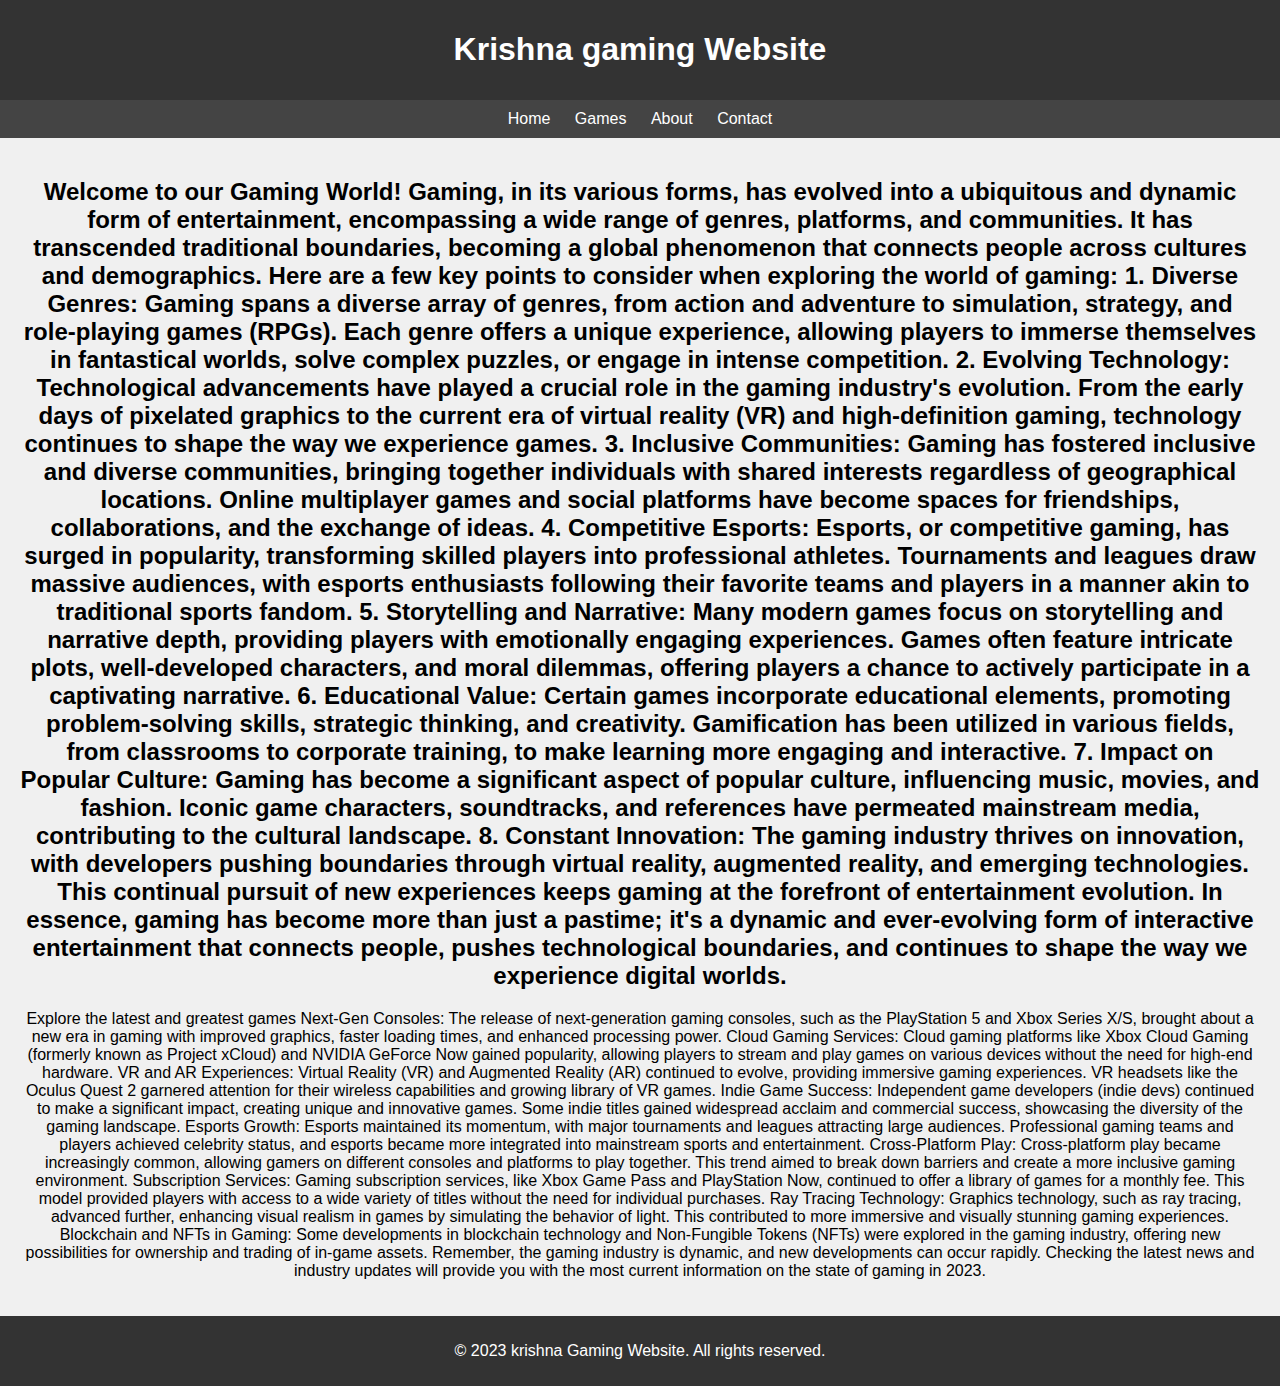
<file: index.html>
<!DOCTYPE html>
<html lang="en">
<head>
    <meta charset="UTF-8">
    <meta name="viewport" content="width=device-width, initial-scale=1.0">
    <!DOCTYPE html>
<html lang="en">
<head>
    <meta charset="UTF-8">
    <meta name="viewport" content="width=device-width, initial-scale=1.0">
    <title>KRISHNA GAMING Website</title>
    <style>
        body {
            font-family: 'Arial', sans-serif;
            margin: 0;
            padding: 0;
            background-color: #f0f0f0;
        }

        header {
            background-color: #333;
            color: #fff;
            padding: 10px;
            text-align: center;
        }

        nav {
            background-color: #444;
            color: #fff;
            padding: 10px;
            text-align: center;
        }

        nav a {
            color: #fff;
            text-decoration: none;
            margin: 0 10px;
        }

        section {
            padding: 20px;
            text-align: center;
        }

        footer {
            background-color: #333;
            color: #fff;
            padding: 10px;
            text-align: center;
        }
    </style>
</head>
<body>
    <header>
        <h1>Krishna gaming Website</h1>
    </header>

    <nav>
        <a href="new.html">Home</a>
        <a href="typing.html">Games</a>
        <a href="about.html">About</a>
        <a href="contact.html">Contact</a>
    </nav>

    <section>
        <h2>Welcome to our Gaming World!
            Gaming, in its various forms, has evolved into a ubiquitous and dynamic form of entertainment, encompassing a wide range of genres, platforms, and communities. It has transcended traditional boundaries, becoming a global phenomenon that connects people across cultures and demographics. Here are a few key points to consider when exploring the world of gaming:
            
            1. Diverse Genres:
            Gaming spans a diverse array of genres, from action and adventure to simulation, strategy, and role-playing games (RPGs). Each genre offers a unique experience, allowing players to immerse themselves in fantastical worlds, solve complex puzzles, or engage in intense competition.
            
            2. Evolving Technology:
            Technological advancements have played a crucial role in the gaming industry's evolution. From the early days of pixelated graphics to the current era of virtual reality (VR) and high-definition gaming, technology continues to shape the way we experience games.
            
            3. Inclusive Communities:
            Gaming has fostered inclusive and diverse communities, bringing together individuals with shared interests regardless of geographical locations. Online multiplayer games and social platforms have become spaces for friendships, collaborations, and the exchange of ideas.
            
            4. Competitive Esports:
            Esports, or competitive gaming, has surged in popularity, transforming skilled players into professional athletes. Tournaments and leagues draw massive audiences, with esports enthusiasts following their favorite teams and players in a manner akin to traditional sports fandom.
            
            5. Storytelling and Narrative:
            Many modern games focus on storytelling and narrative depth, providing players with emotionally engaging experiences. Games often feature intricate plots, well-developed characters, and moral dilemmas, offering players a chance to actively participate in a captivating narrative.
            
            6. Educational Value:
            Certain games incorporate educational elements, promoting problem-solving skills, strategic thinking, and creativity. Gamification has been utilized in various fields, from classrooms to corporate training, to make learning more engaging and interactive.
            
            7. Impact on Popular Culture:
            Gaming has become a significant aspect of popular culture, influencing music, movies, and fashion. Iconic game characters, soundtracks, and references have permeated mainstream media, contributing to the cultural landscape.
            
            8. Constant Innovation:
            The gaming industry thrives on innovation, with developers pushing boundaries through virtual reality, augmented reality, and emerging technologies. This continual pursuit of new experiences keeps gaming at the forefront of entertainment evolution.
            
            In essence, gaming has become more than just a pastime; it's a dynamic and ever-evolving form of interactive entertainment that connects people, pushes technological boundaries, and continues to shape the way we experience digital worlds.
            
            
            
            
            
            </h2>
        <p>Explore the latest and greatest games
            
            Next-Gen Consoles:
            The release of next-generation gaming consoles, such as the PlayStation 5 and Xbox Series X/S, brought about a new era in gaming with improved graphics, faster loading times, and enhanced processing power.
            
            Cloud Gaming Services:
            Cloud gaming platforms like Xbox Cloud Gaming (formerly known as Project xCloud) and NVIDIA GeForce Now gained popularity, allowing players to stream and play games on various devices without the need for high-end hardware.
            
            VR and AR Experiences:
            Virtual Reality (VR) and Augmented Reality (AR) continued to evolve, providing immersive gaming experiences. VR headsets like the Oculus Quest 2 garnered attention for their wireless capabilities and growing library of VR games.
            
            Indie Game Success:
            Independent game developers (indie devs) continued to make a significant impact, creating unique and innovative games. Some indie titles gained widespread acclaim and commercial success, showcasing the diversity of the gaming landscape.
            
            Esports Growth:
            Esports maintained its momentum, with major tournaments and leagues attracting large audiences. Professional gaming teams and players achieved celebrity status, and esports became more integrated into mainstream sports and entertainment.
            
            Cross-Platform Play:
            Cross-platform play became increasingly common, allowing gamers on different consoles and platforms to play together. This trend aimed to break down barriers and create a more inclusive gaming environment.
            
            Subscription Services:
            Gaming subscription services, like Xbox Game Pass and PlayStation Now, continued to offer a library of games for a monthly fee. This model provided players with access to a wide variety of titles without the need for individual purchases.
            
            Ray Tracing Technology:
            Graphics technology, such as ray tracing, advanced further, enhancing visual realism in games by simulating the behavior of light. This contributed to more immersive and visually stunning gaming experiences.
            
            Blockchain and NFTs in Gaming:
            Some developments in blockchain technology and Non-Fungible Tokens (NFTs) were explored in the gaming industry, offering new possibilities for ownership and trading of in-game assets.
            
            Remember, the gaming industry is dynamic, and new developments can occur rapidly. Checking the latest news and industry updates will provide you with the most current information on the state of gaming in 2023.
            
            
            
            
            
            </p>
    </section>

    <footer>
        <p>&copy; 2023 krishna Gaming Website. All rights reserved.</p>
    </footer>
</body>
</html>
</file>
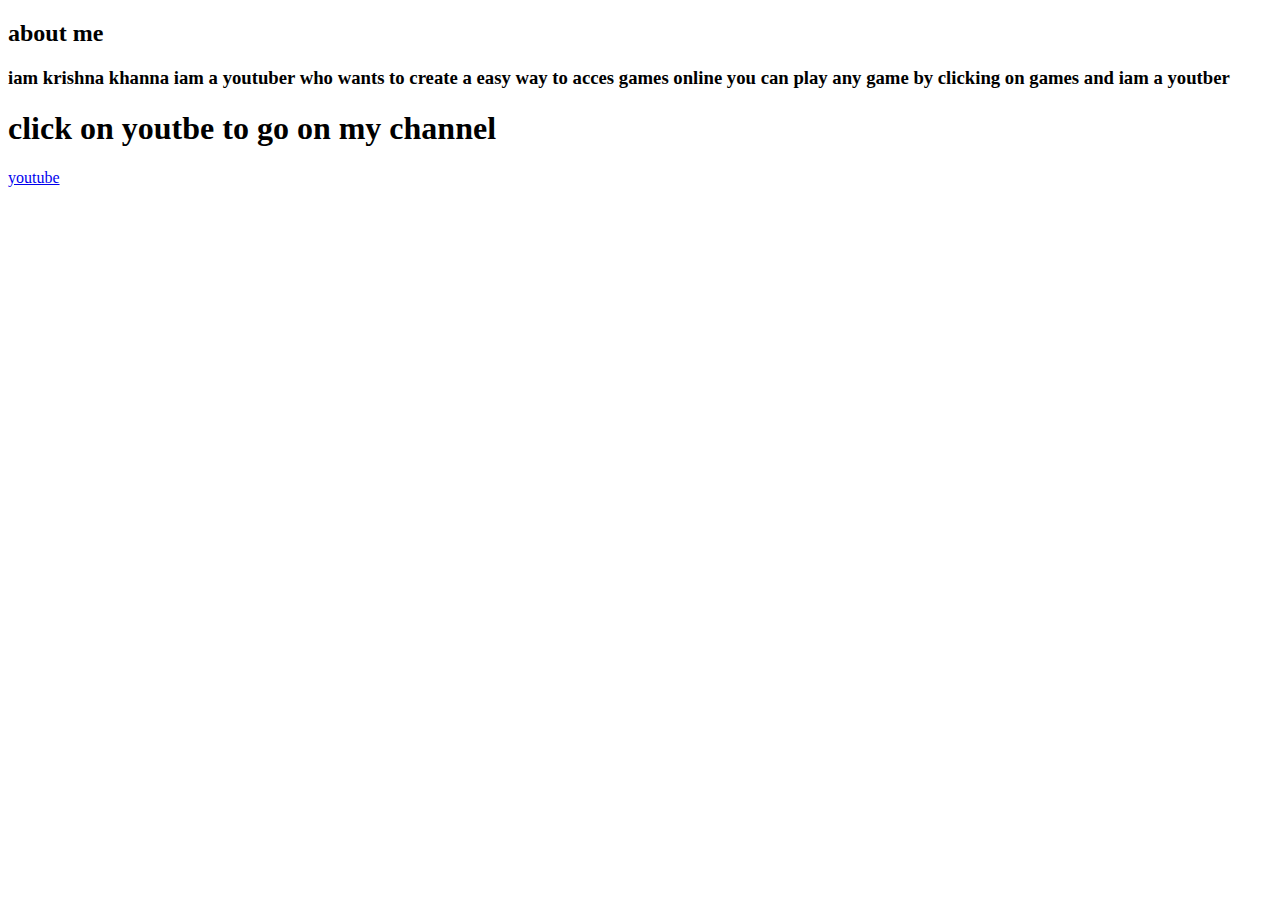
<file: about.html>
<!DOCTYPE html>
<html lang="en">
<head>
    <meta charset="UTF-8">
    <meta http-equiv="X-UA-Compatible" content="IE=edge">
    <meta name="viewport" content="width=device-width, initial-scale=1.0">
    <title>Document</title>
</head>
<body>
    <h2>about me</h2>
    <h3>iam krishna khanna iam a youtuber who wants to create a easy way to acces games online you can play any game by clicking on games and iam a youtber</h3>
 <h1>click on youtbe to go on my channel</h1>
    <a href="https://youtube.com/@ITZKRISHNA20105?si=DxB4KZ-yrwBgqTRz">
        youtube 
    </a>
</body>
</html>
</file>
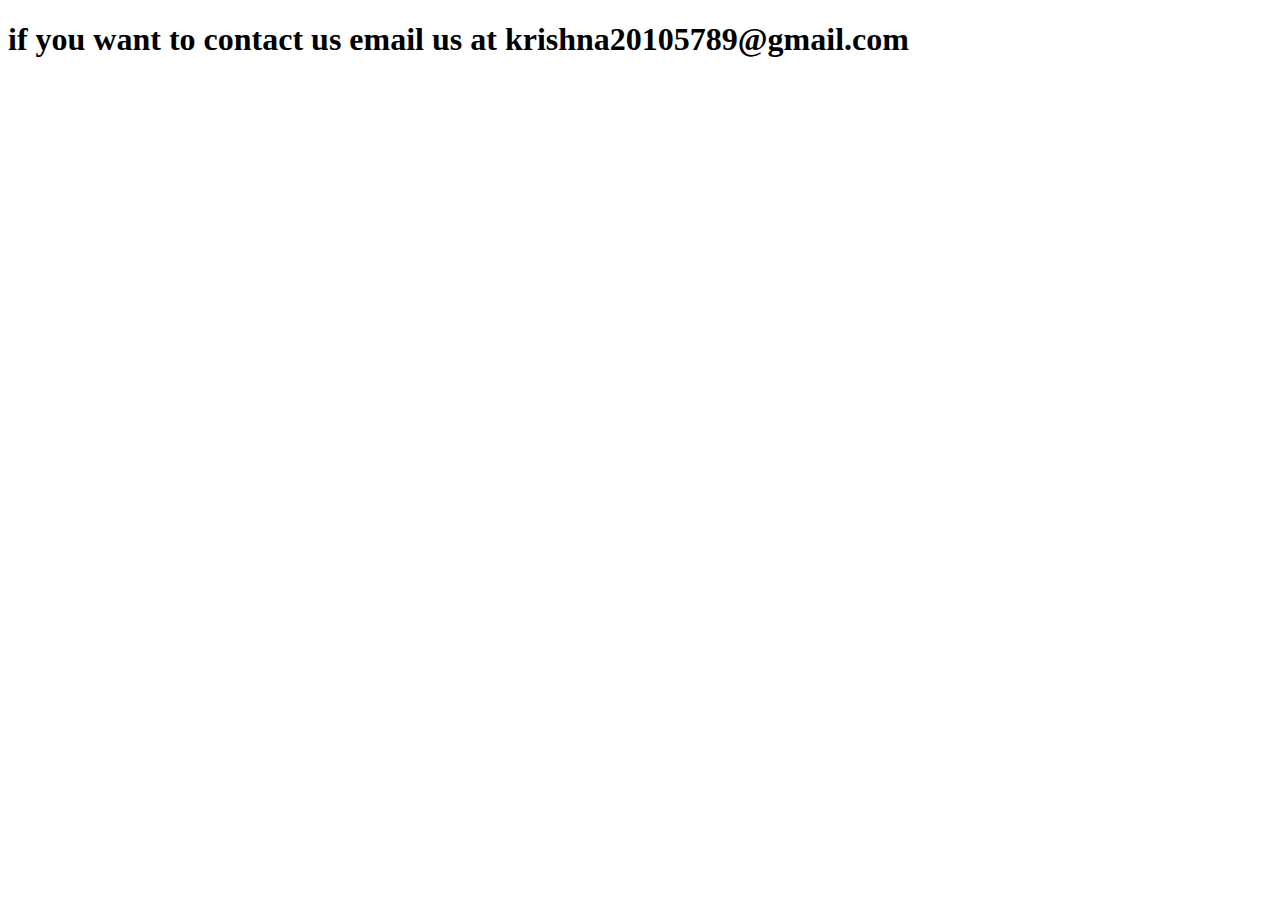
<file: contact.html>
<!DOCTYPE html>
<html lang="en">
<head>
    <meta charset="UTF-8">
    <meta http-equiv="X-UA-Compatible" content="IE=edge">
    <meta name="viewport" content="width=device-width, initial-scale=1.0">
    <title>Document</title>
</head>
<body>
    <h1>if you want to contact us email us at krishna20105789@gmail.com</h1>
    
</body>
</html>
</file>
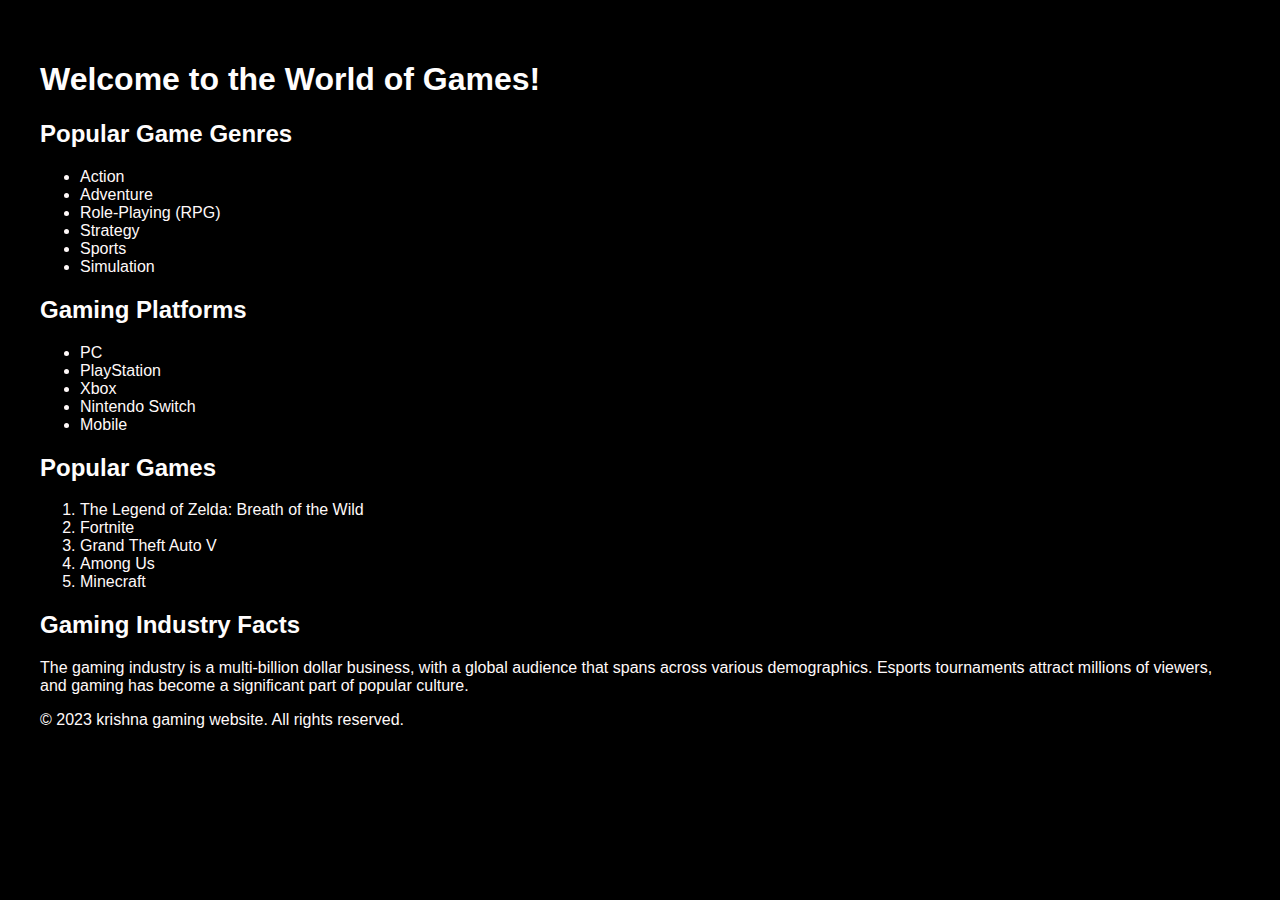
<file: new.html>
<!DOCTYPE html>
<html lang="en">
<head>
    <meta charset="UTF-8">
    <meta http-equiv="X-UA-Compatible" content="IE=edge">
    <meta name="viewport" content="width=device-width, initial-scale=1.0">
    <title>Document</title>
</head>
<body> 
    <!DOCTYPE html>
<html lang="en">
<head>
    <meta charset="UTF-8">
    <meta name="viewport" content="width=device-width, initial-scale=1.0">
    <title>Game Knowledge</title>
    <style>
        body {
            font-family: 'Arial', sans-serif;
            margin: 20px;
            padding: 20px;
            background-color: #000000;
        }

        h1, h2 {
            color: #fffdfd;
        }

        p {
            color: #fff9f9;
        }
        li{
            color: #fff9f9;
        }
    </style>
</head>
<body>
    <h1>Welcome to the World of Games!</h1>

    <section>
        <h2>Popular Game Genres</h2>
        <ul>
            <li>Action</li>
            <li>Adventure</li>
            <li>Role-Playing (RPG)</li>
            <li>Strategy</li>
            <li>Sports</li>
            <li>Simulation</li>
        </ul>
    </section>

    <section>
        <h2>Gaming Platforms</h2>
        <ul>
            <li>PC</li>
            <li>PlayStation</li>
            <li>Xbox</li>
            <li>Nintendo Switch</li>
            <li>Mobile</li>
        </ul>
    </section>

    <section>
        <h2>Popular Games</h2>
        <ol>
            <li>The Legend of Zelda: Breath of the Wild</li>
            <li>Fortnite</li>
            <li>Grand Theft Auto V</li>
            <li>Among Us</li>
            <li>Minecraft</li>
        </ol>
    </section>

    <section>
        <h2>Gaming Industry Facts</h2>
        <p>The gaming industry is a multi-billion dollar business, with a global audience that spans across various demographics. Esports tournaments attract millions of viewers, and gaming has become a significant part of popular culture.</p>
    </section>

    <footer>
        <p>&copy; 2023 krishna gaming website. All rights reserved.</p>
    </footer>
</body>
</html>

    
</body>
</html>
</file>
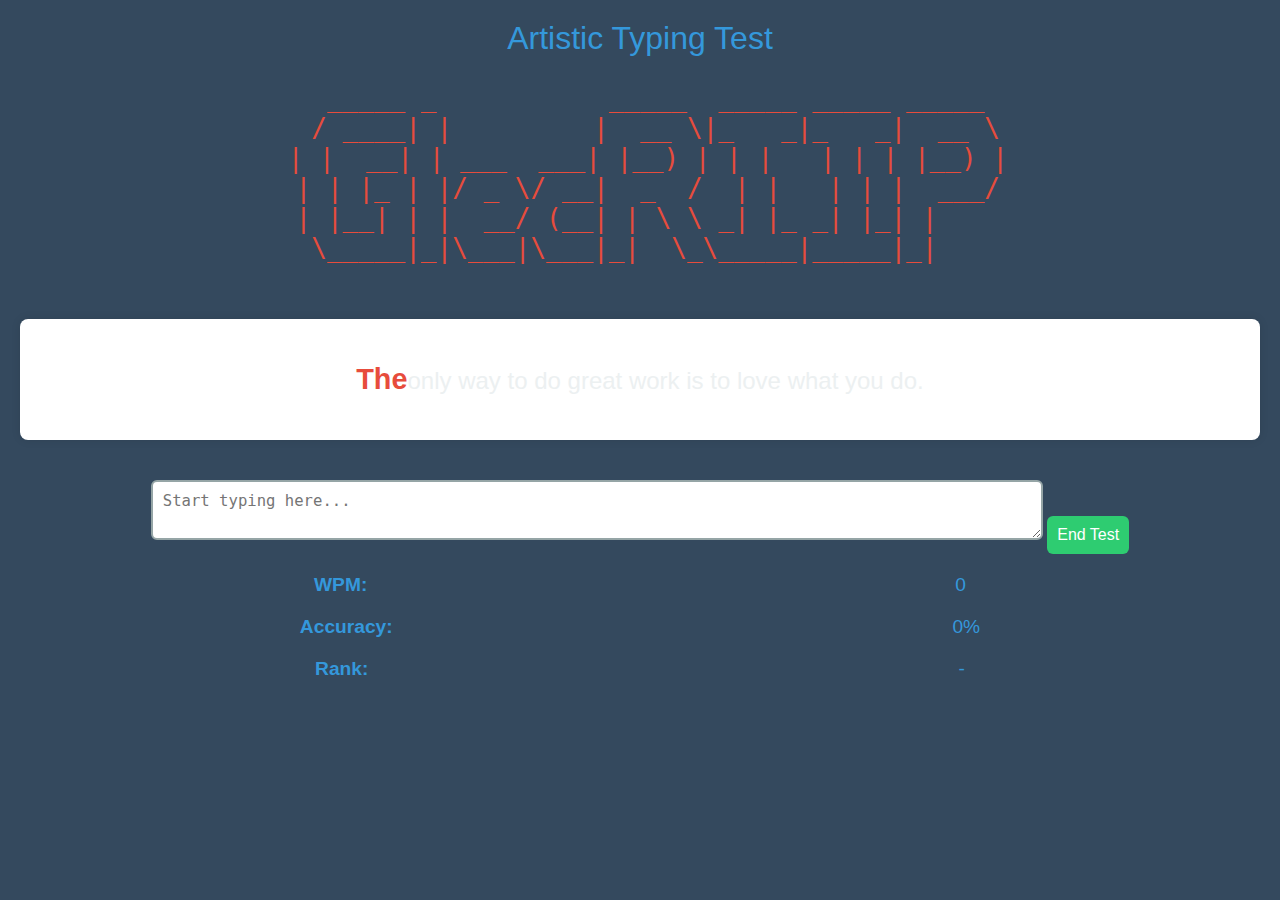
<file: typing.html>
<!DOCTYPE html>
<html lang="en">
<head>
    <meta charset="UTF-8">
    <meta http-equiv="X-UA-Compatible" content="IE=edge">
    <meta name="viewport" content="width=device-width, initial-scale=1.0">
    <title>Document</title>
</head>
<body>
    <!DOCTYPE html>
<html lang="en">
<head>
    <meta charset="UTF-8">
    <meta name="viewport" content="width=device-width, initial-scale=1.0">
    <title>Artistic Typing Test</title>
    <style>
        body {
            font-family: 'Segoe UI', Tahoma, Geneva, Verdana, sans-serif;
            text-align: center;
            margin: 20px;
            background-color: #34495e; /* Background color */
            color: #ecf0f1; /* Text color */
        }

        #header {
            font-size: 2em;
            margin-bottom: 20px;
            color: #3498db; /* Header color */
        }

        #artwork {
            font-size: 2em;
            margin-bottom: 20px;
            color: #e74c3c; /* Artwork color */
        }

        #text-container {
            font-size: 1.5em;
            margin-bottom: 20px;
            background-color: #fff;
            padding: 20px;
            border-radius: 8px;
            box-shadow: 0 0 10px rgba(0, 0, 0, 0.1);
        }

        #user-input {
            font-size: 1.2em;
            padding: 10px;
            margin-top: 20px;
            width: 70%;
            border: 2px solid #95a5a6;
            border-radius: 6px;
            color: #2c3e50; /* Input text color */
        }

        #end-test-btn {
            font-size: 1em;
            padding: 10px;
            margin-top: 20px;
            cursor: pointer;
            background-color: #2ecc71; /* Button background color */
            color: #fff; /* Button text color */
            border: none;
            border-radius: 6px;
        }

        #result {
            margin-top: 20px;
            font-weight: bold;
            color: #ecf0f1;
        }

        #wpm-section,
        #accuracy-section,
        #rank-section {
            margin-top: 20px;
            display: flex;
            justify-content: space-around;
        }

        label {
            font-size: 1.2em;
            font-weight: bold;
            color: #3498db;
        }

        span {
            font-size: 1.2em;
            color: #3498db;
        }

        .current-word {
            color: #e74c3c;
            font-weight: bold;
        }
    </style>
</head>
<body>
    <div id="header">Artistic Typing Test</div>

    <div id="artwork">
        <pre>
   _____ _           _____  _____ _____ _____ 
  / ____| |         |  __ \|_   _|_   _|  __ \
 | |  __| | ___  ___| |__) | | |   | | | |__) |
 | | |_ | |/ _ \/ __|  _  /  | |   | | |  ___/
 | |__| | |  __/ (__| | \ \ _| |_ _| |_| |    
  \_____|_|\___|\___|_|  \_\_____|_____|_|    
        </pre>
    </div>

    <div id="text-container">
        <p id="text-to-type"></p>
    </div>

    <textarea id="user-input" placeholder="Start typing here..."></textarea>

    <button id="end-test-btn" onclick="endTestManually()">End Test</button>

    <div id="result"></div>

    <div id="wpm-section">
        <label for="wpm">WPM:</label>
        <span id="wpm">0</span>
    </div>

    <div id="accuracy-section">
        <label for="accuracy">Accuracy:</label>
        <span id="accuracy">0%</span>
    </div>

    <div id="rank-section">
        <label for="rank">Rank:</label>
        <span id="rank">-</span>
    </div>

    <script>
        
        const sentences = [
            // ... (previous sentences)
            "A goal without a plan is just a wish.",
            "Be yourself; everyone else is already taken.",
            "In the end, we will remember not the words of our enemies, but the silence of our friends.",
            "Two things are infinite: the universe and human stupidity; and I'm not sure about the universe.",
            "To be yourself in a world that is constantly trying to make you something else is the greatest accomplishment.",
            "Life is what happens when you're busy making other plans.",
            "Get busy living or get busy dying.",
            "You have within you right now, everything you need to deal with whatever the world can throw at you.",
            "The only limit to our realization of tomorrow will be our doubts of today.",
            "The only way to do great work is to love what you do.",
            "If you believe in yourself and have dedication and pride, and never quit, you'll be a winner."
            // Add more sentences as needed
        ];
        const ranks = [
            { minWPM: 0, rank: "Beginner" },
            { minWPM: 20, rank: "Novice" },
            { minWPM: 40, rank: "Intermediate" },
            { minWPM: 60, rank: "Advanced" },
            { minWPM: 80, rank: "Expert" },
            { minWPM: 100, rank: "Master" },
        ];

        const randomSentence = sentences[Math.floor(Math.random() * sentences.length)];
        const textArray = randomSentence.split(' ');

        let wordIndex = 0;
        let startTime;
        let endTime;

        function startTest() {
            startTime = new Date().getTime();
            displayText();
        }

        function displayText() {
            const textContainer = document.getElementById('text-to-type');
            textContainer.innerHTML = textArray.map((word, index) => {
                if (index === wordIndex) {
                    return `<span class="current-word">${word}</span>`;
                }
                return word + ' ';
            }).join('');
        }

        function endTest() {
            endTime = new Date().getTime();
            const totalTime = (endTime - startTime) / 1000;
            const userInput = document.getElementById('user-input').value;
            const userWords = userInput.trim().split(' ');

            let correctWords = 0;
            for (let i = 0; i < textArray.length; i++) {
                if (textArray[i] === userWords[i]) {
                    correctWords++;
                }
            }

            const accuracy = (correctWords / textArray.length) * 100;
            const wordsPerMinute = (userWords.length / totalTime) * 60;

            const resultContainer = document.getElementById('result');
            resultContainer.innerHTML = `Typing test completed!<br>
                Accuracy: ${accuracy.toFixed(2)}%<br>
                Words per minute: ${wordsPerMinute.toFixed(2)}`;

            updateWPMAndAccuracy(wordsPerMinute, accuracy);
            updateRank(wordsPerMinute);
        }

        function updateWPMAndAccuracy(wpm, acc) {
            const wpmSpan = document.getElementById('wpm');
            const accuracySpan = document.getElementById('accuracy');

            wpmSpan.textContent = wpm.toFixed(2);
            accuracySpan.textContent = acc.toFixed(2) + '%';
        }

        function updateRank(wpm) {
            const rankSpan = document.getElementById('rank');
            let userRank = "Unknown";

            for (let i = 0; i < ranks.length; i++) {
                if (wpm >= ranks[i].minWPM) {
                    userRank = ranks[i].rank;
                }
            }

            rankSpan.textContent = userRank;
        }

        function endTestManually() {
            endTest();
            document.getElementById('user-input').disabled = true;
            document.getElementById('end-test-btn').disabled = true;
        }

        document.getElementById('user-input').addEventListener('input', function () {
            const userInput = this.value.trim();
            const userWords = userInput.split(' ');

            if (userWords.length === textArray.length && userWords[userWords.length - 1] === textArray[userWords.length - 1]) {
                endTest();
                this.disabled = true;
                document.getElementById('end-test-btn').disabled = true;
            } else {
                const currentWord = textArray[wordIndex];
                const currentUserWord = userWords[wordIndex];

                if (currentUserWord === currentWord) {
                    wordIndex++;
                    displayText();
                }
            }
        });

        startTest();
    </script>
</body>
</html>

    </script>
</body>
</html>

</body>
</html>
</file>
